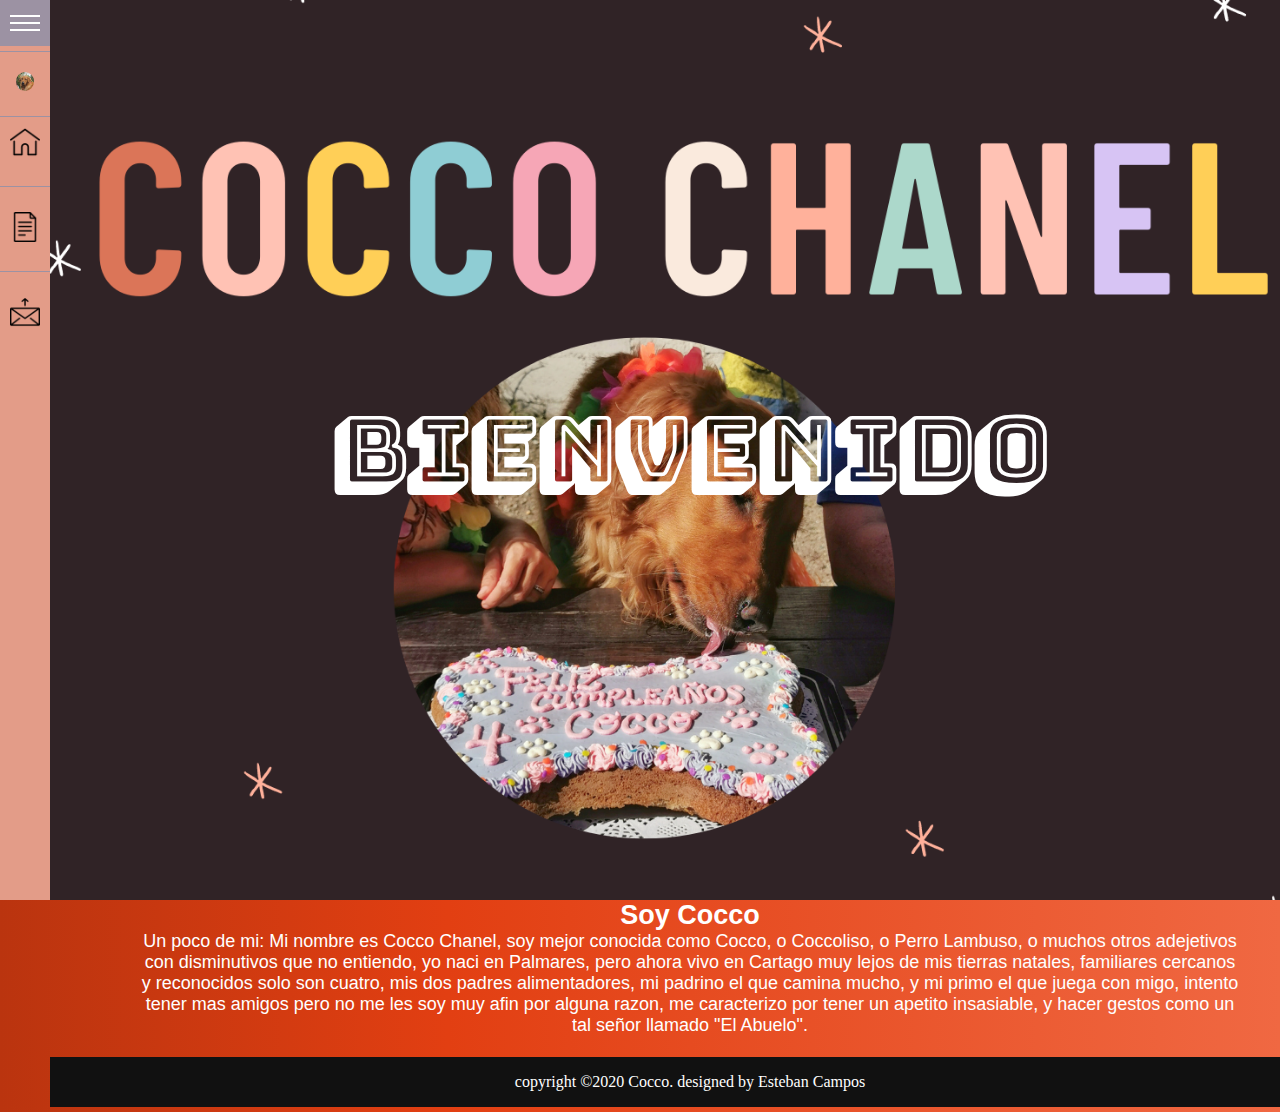
<file: LandingPage.html>
<!DOCTYPE html><!--Estandar usado HTML5-->
<html>

 <!-------------------------head------------------------->   

<head>
    <link rel="preconnect" href="https://fonts.gstatic.com">
    <link href="css/menulateral.css" rel="stylesheet">
    <link href="css/estiloLanding.css" rel="stylesheet">
    <link href="https://fonts.googleapis.com/css2?family=Bungee+Shade&family=Roboto&display=swap" rel="stylesheet">
    <meta charset="UTF-8"> <!--Especificacion el uso HTML5, caracteres, etc-->
    <meta name="COCO" content="Portafolio de COCO"> <!--Metadatos especificados-->
    <meta http-equiv="X-UA-Compatible" content="ie=edge">
    <title>Portafolio de COCCO</title>
</head>

<!-------------------------body------------------------->  

<body>

    <!--Inicio del menu-->
    <div id="sidemenu" class="menu-collapsed">

        <!--Header-->

        <div id="header">
            <div id="menu-btn">
                <div class="btn-hamburger"></div><!---->
                <div class="btn-hamburger"></div>
                <div class="btn-hamburger"></div>
            </div>
        </div>

        <!--Profile-->

        <div id="profile">
            <div id="photo"><img src="img/P1010039.jpg" alt=""></div>

            <div id="name"><span>Cocco Chanel</span></div>
        </div>

        <!--Items-->

        <div id="menu-items">
            <div class="item">
                <a href="#">
                    <div class="icon"><img src="img/086-home.png" alt=""></div>
                    <div class="title"><span>Pagina Principal</span></div>
                </a>
            </div>

            <div class="item separator"></div>

            <div class="item">
                <a href="html/Info.html">
                    <div class="icon"><img src="img/053-file.png" alt=""></div>
                    <div class="title"><span>Información</span></div>
                </a>
            </div>

            <div class="item separator"></div>

            <div class="item">
                <a href="html/contacto.html">
                    <div class="icon"><img src="img/092-message.png" alt=""></div>
                    <div class="title"><span>Contactar</span></div>
                </a>
            </div>
        </div>

    </div>

    <script>
    
        const btn = document.querySelector('#menu-btn');
        const menu = document.querySelector('#sidemenu');
        btn.addEventListener('click', e =>{ 
            menu.classList.toggle("menu-expanded");
            menu.classList.toggle("menu-collapsed");  

            document.querySelector('body').classList.toggle('body-expanded');
        });
    </script>
    <!--Final del menu-->

    <!--Inicio Content-->

    <header class="parallax-completo">
        <div class="texto-p">
            <h2>Bienvenido</h2>
        </div>
    </header> 
    <section class="center">
        <h2>Soy Cocco</h2>
        <p>Un poco de mi: Mi nombre es Cocco Chanel, soy mejor conocida como Cocco, o Coccoliso,
            o Perro Lambuso, o muchos otros adejetivos con disminutivos  que no entiendo, yo naci en Palmares, pero ahora vivo en Cartago muy lejos de mis tierras natales,
             familiares cercanos y reconocidos solo son cuatro, mis dos padres alimentadores, mi padrino el que camina mucho, y mi primo el que juega con migo, 
           intento tener mas amigos pero no me les soy muy afin por alguna razon, me caracterizo por tener un apetito insasiable, y hacer gestos como un tal señor llamado "El Abuelo".
           <br>
           <br>
        </p>
    </section>
    

    <!--Final Content-->

    <!--Inicio Footer-->
    <footer>
        <iframe src="html/Footer.html"></iframe>
    </footer>
    <!--Final Content-->
</body>

</html>
</file>
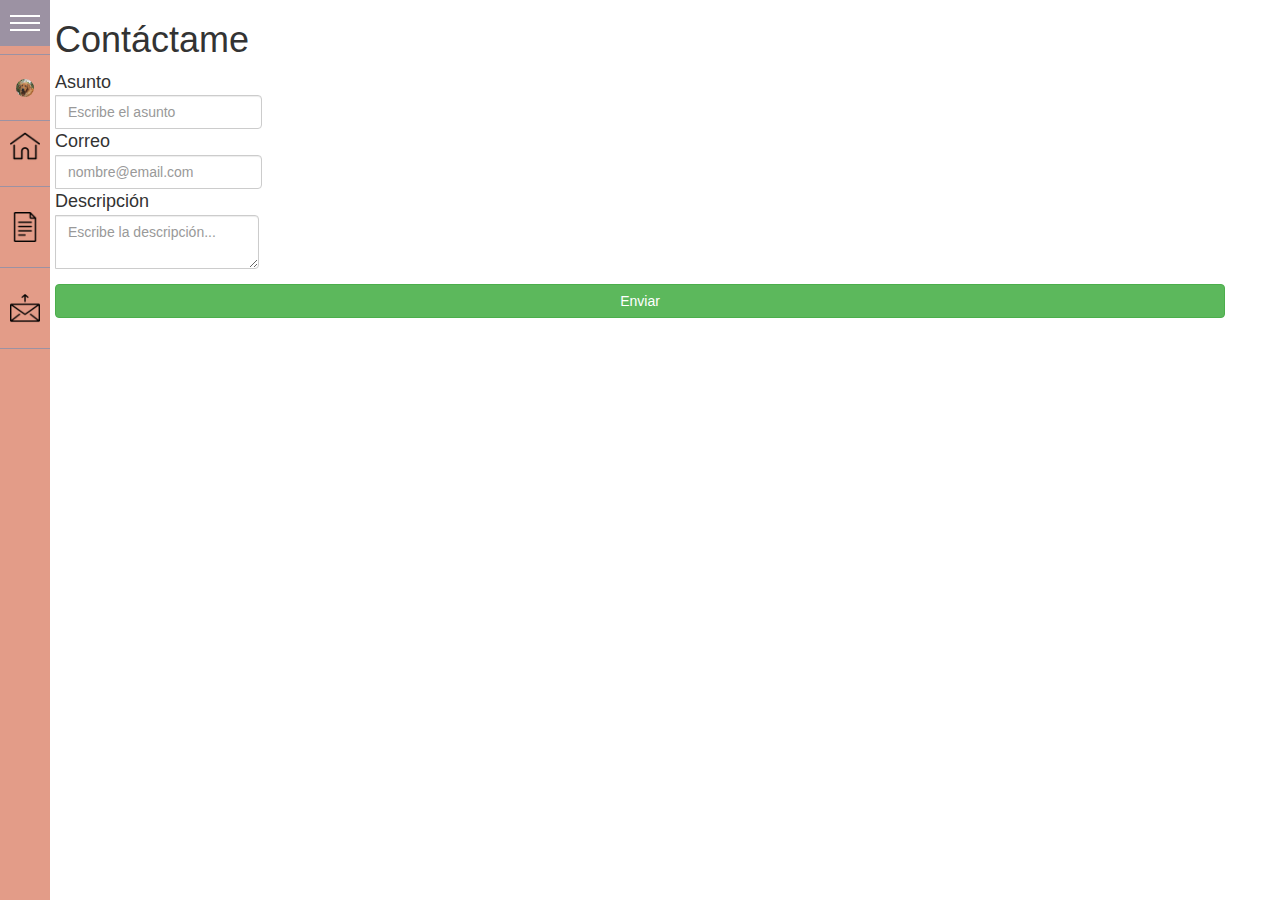
<file: html/contacto.html>
<!DOCTYPE html>
<html lang="en">
<head>
  <title>Contáctame</title>
  <meta charset="utf-8">
  <meta name="viewport" content="width=device-width, initial-scale=1">
  <link rel="stylesheet" href="https://maxcdn.bootstrapcdn.com/bootstrap/3.4.1/css/bootstrap.min.css">
  <link href="../css/menulateral.css" rel="stylesheet">
  <script src="https://ajax.googleapis.com/ajax/libs/jquery/3.5.1/jquery.min.js"></script>
  <link href="../css/Footer.css" rel="stylesheet">
  <script src="https://maxcdn.bootstrapcdn.com/bootstrap/3.4.1/js/bootstrap.min.js"></script>
</head>
<body>

<!--Inicio del menu-->
<div id="sidemenu" class="menu-collapsed">

    <!--Header-->

    <div id="header">
        <div id="menu-btn">
            <div class="btn-hamburger"></div><!---->
            <div class="btn-hamburger"></div>
            <div class="btn-hamburger"></div>
        </div>
    </div>

    <!--Profile-->

    <div id="profile">
        <div id="photo"><img src="../img/P1010039.jpg" alt=""></div>

        <div id="name"><span>Cocco Chanel</span></div>
    </div>

    <!--Items-->

    <div id="menu-items">
        <div class="item">
            <a href="../LandingPage.html">
                <div class="icon"><img src="../img/086-home.png" alt=""></div>
                <div class="title"><span>Pagina Principal</span></div>
            </a>
        </div>

        <div class="item separator"></div>

        <div class="item">
            <a href="Info.html">
                <div class="icon"><img src="../img/053-file.png" alt=""></div>
                <div class="title"><span>Información</span></div>
            </a>
        </div>

        <div class="item separator"></div>

        <div class="item">
            <a href="#">
                <div class="icon"><img src="../img/092-message.png" alt=""></div>
                <div class="title"><span>Contactar</span></div>
            </a>
        </div>

        <div class="item separator"></div>
    </div>

</div>

<script>

    const btn = document.querySelector('#menu-btn');
    const menu = document.querySelector('#sidemenu');
    btn.addEventListener('click', e =>{ 
        menu.classList.toggle("menu-expanded");
        menu.classList.toggle("menu-collapsed");  

        document.querySelector('body').classList.toggle('body-expanded');
    });
</script>
<!--Final del menu-->
<!--Inicio de content-->

<div class="container">
	<div class="row">
        <form action="enviar.php" method="post">
            <h1>Contáctame</h1>
            <div class="form-group">
                <div class="input-group ml-2 mb-2">
                    <div>
                        Asunto
                    </div>
                    <input type="text" class="form-control" id="asunto" name="asunto" placeholder="Escribe el asunto" required>
                </div>
                <div class="input-group ml-2 mb-2">
                    <div>
                        Correo
                    </div>
                    <input type="email" class="form-control" id="correo" name="correo" placeholder="nombre@email.com" required>
                </div>
                <div class="input-group ml-2 mb-2">
                    <div>
                        Descripción
                    </div>
                    <textarea class="form-control" id="message" name="message"placeholder="Escribe la descripción..." required></textarea>
                </div>
            </div>
            <div>
                <input type="submit" value="Enviar" class="btn btn-success btn-block rounded-0 py-2">
            </div>
        </form>
	</div>
    <!--Final del content-->
    
</div>
</file>
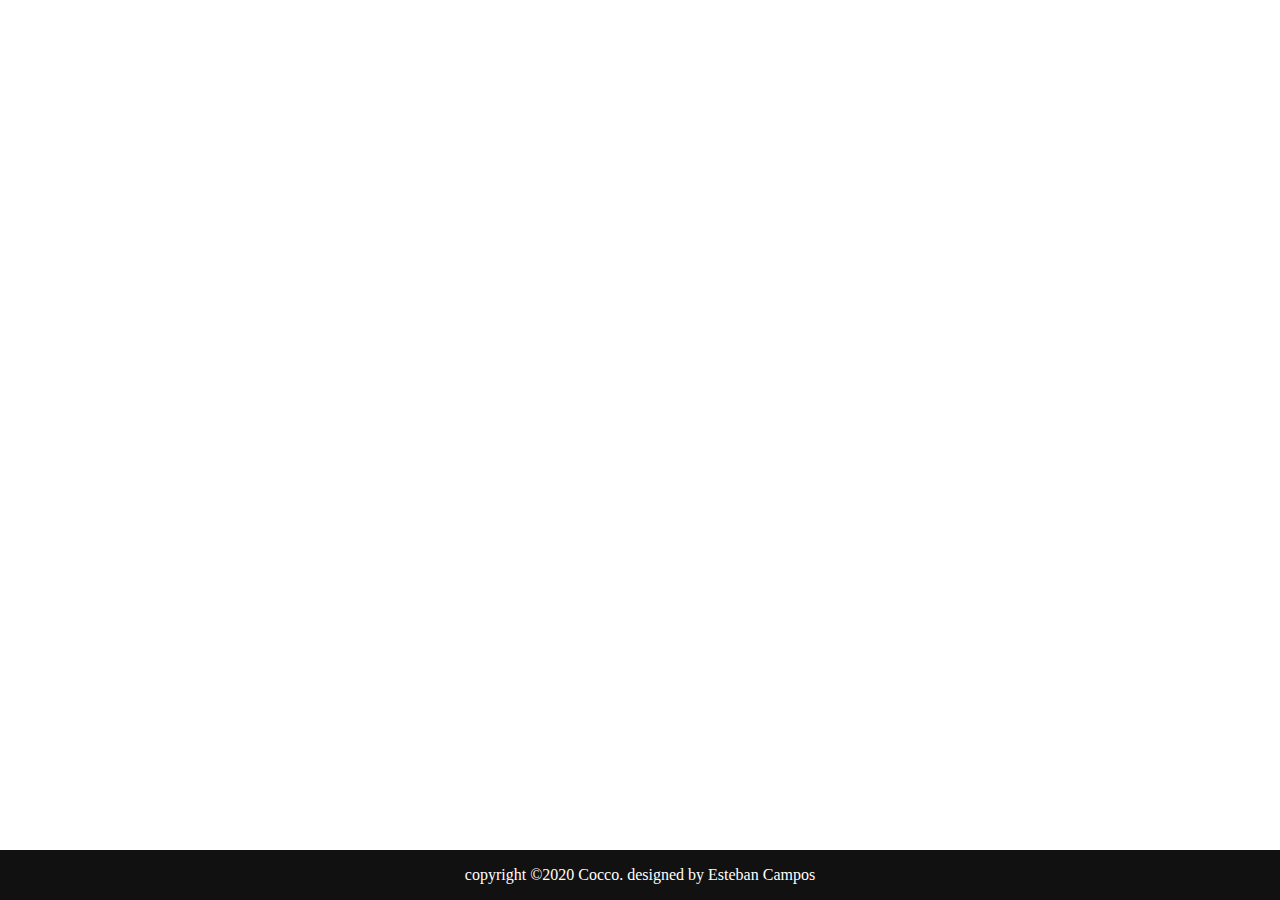
<file: html/Footer.html>
<!DOCTYPE html><!--Estandar usado HTML5-->
<html>

 <!-------------------------head------------------------->   

<head>
    <link href="../css/Footer.css" rel="stylesheet">
    <meta charset="UTF-8"> <!--Especificacion el uso HTML5, caracteres, etc-->
    <meta http-equiv="X-UA-Compatible" content="ie=edge">
</head>

<!-------------------------body------------------------->  

<body>

    <!--Inicio Footer-->

    <footer>
        <div class="footer">
            <p>copyright &copy;2020 Cocco. designed by <span>Esteban Campos</span></p>
        </div>
    </footer>

    <!--Final Content-->
</body>

</html>
</file>
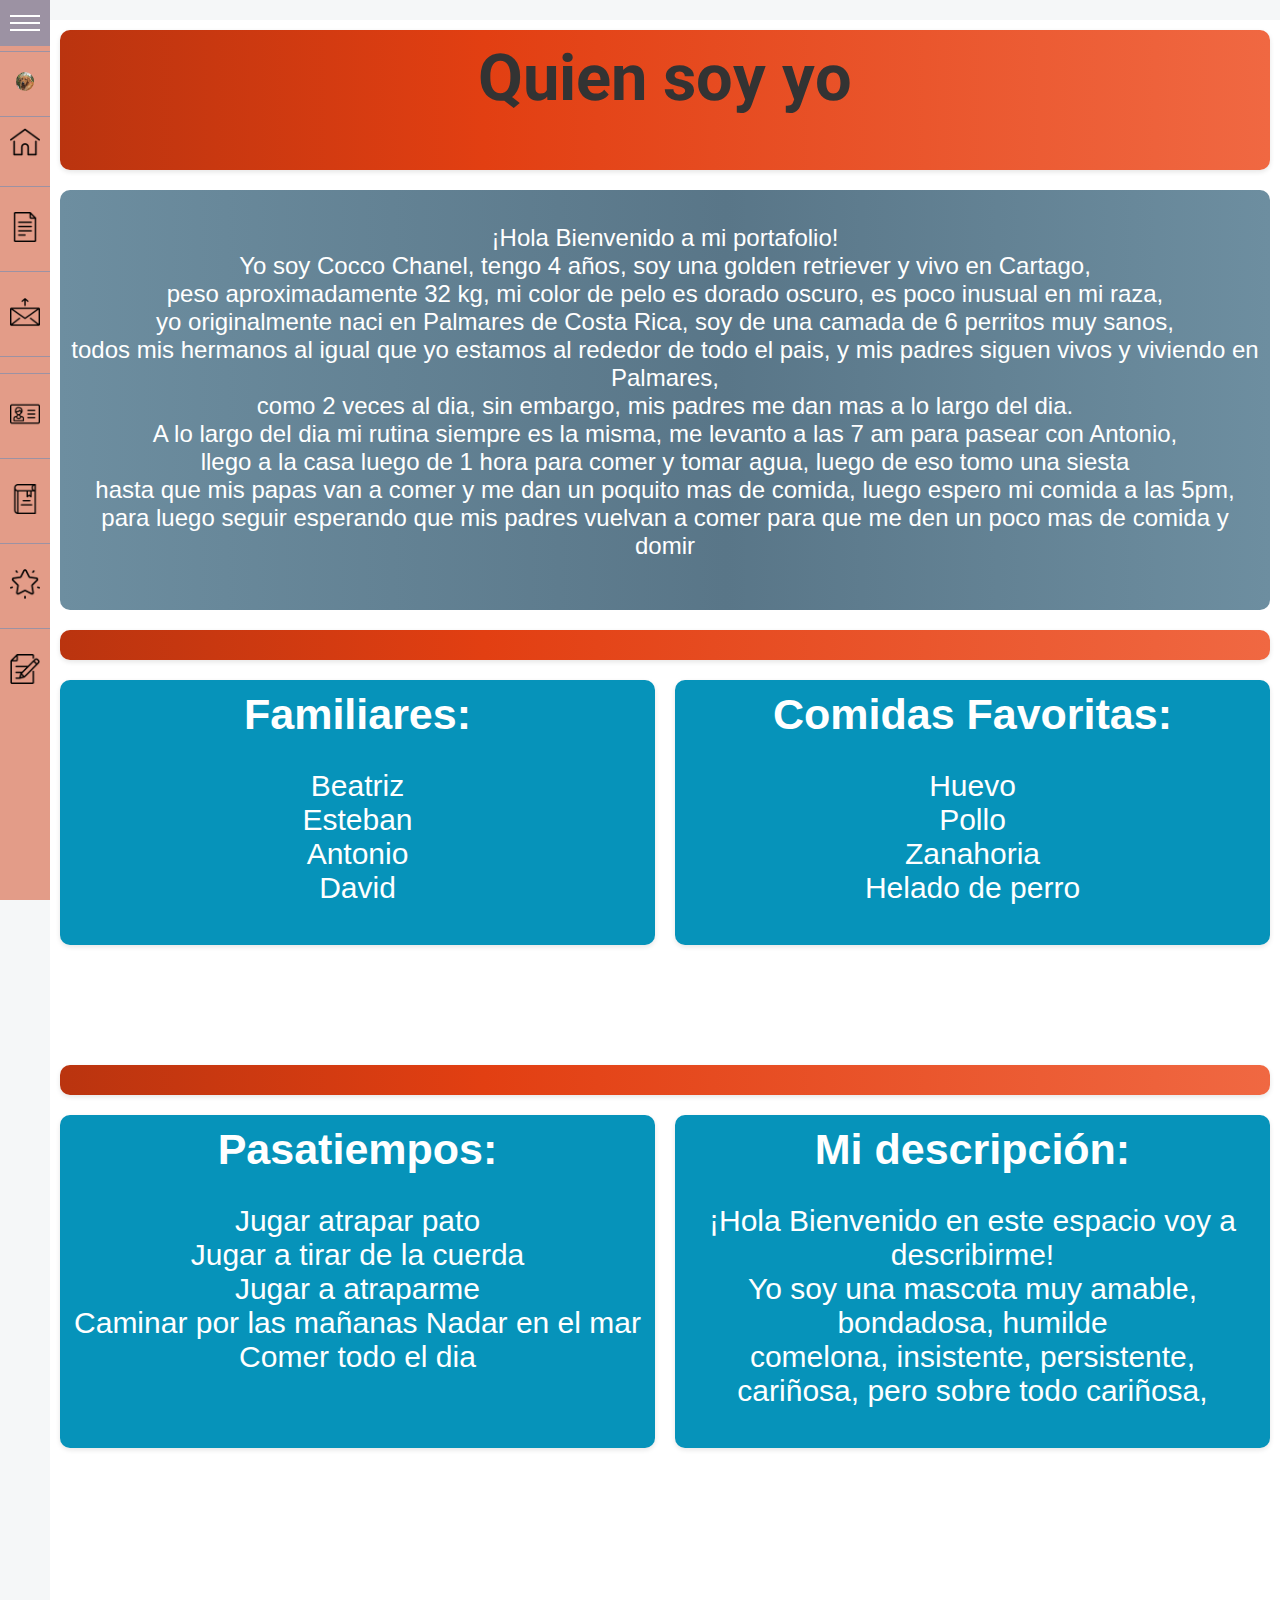
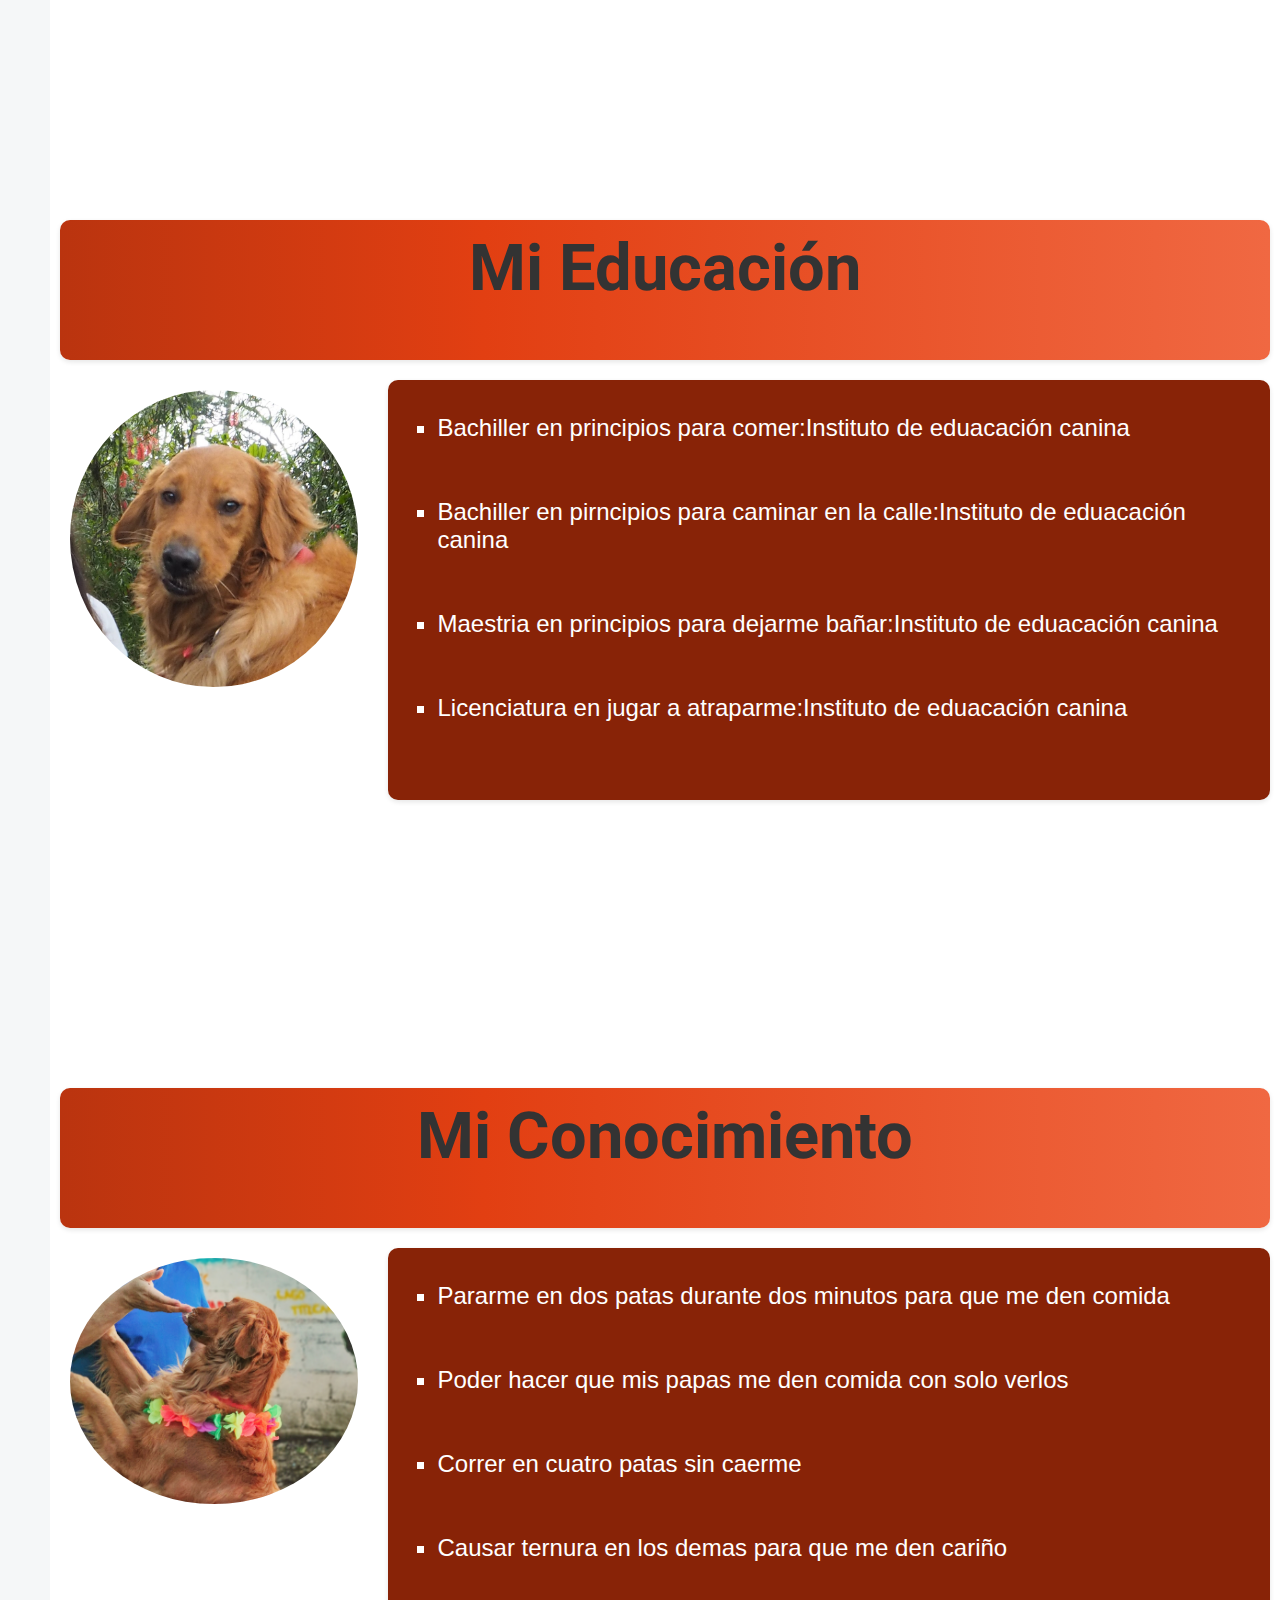
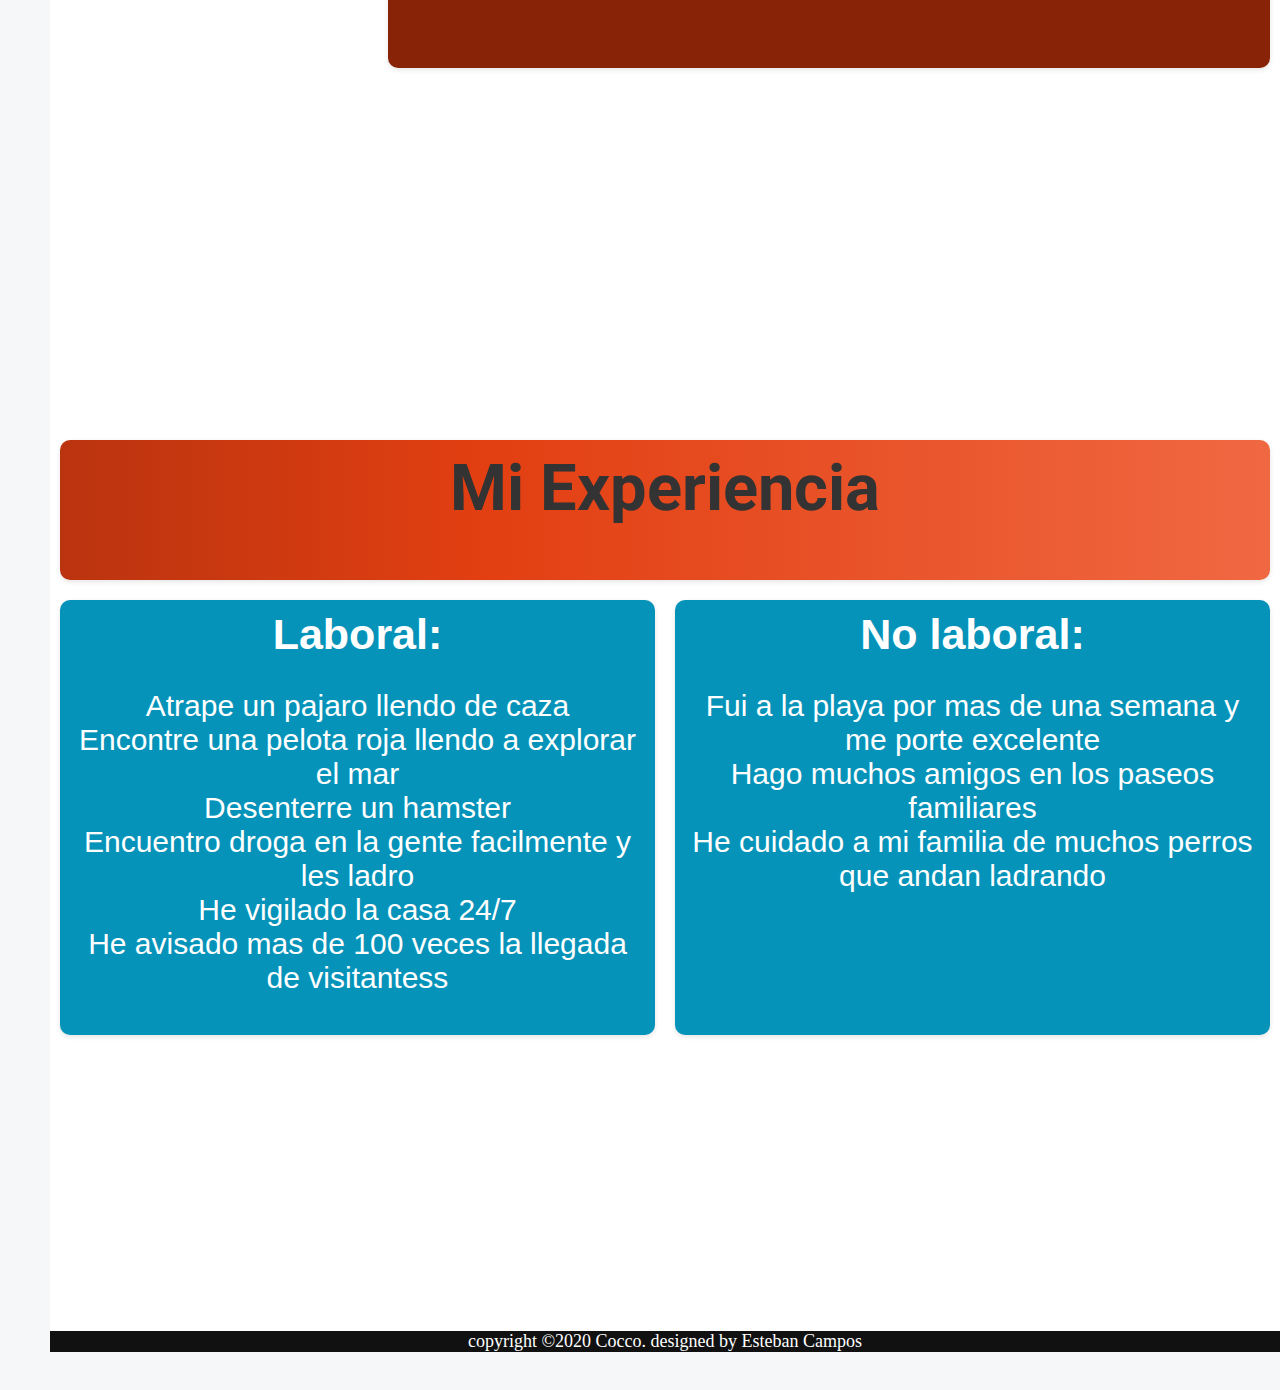
<file: html/Info.html>
<!DOCTYPE html><!--Estandar usado HTML5-->
<html>

 <!-------------------------head------------------------->   

<head>
    <link href="../css/menulateral.css" rel="stylesheet">
    <link href="../css/estiloInfo.css" rel="stylesheet">
    <link rel="stylesheet" href="https://fonts.googleapis.com/css2?family=Roboto:wght@700&display=swap">

    <meta charset="UTF-8"> <!--Especificacion el uso HTML5, caracteres, etc-->
    <meta name="COCO" content="Portafolio de COCO"> <!--Metadatos especificados-->
    <meta http-equiv="X-UA-Compatible" content="ie=edge">
    <title>Portafolio de COCCO</title>
</head>

<!-------------------------body------------------------->  

<body>

    <!--Inicio del menu-->
    <div id="sidemenu" class="menu-collapsed">

        <!--Header-->

        <div id="header">
            <div id="menu-btn">
                <div class="btn-hamburger"></div><!---->
                <div class="btn-hamburger"></div>
                <div class="btn-hamburger"></div>
            </div>
        </div>

        <!--Profile-->

        <div id="profile">
            <div id="photo"><img src="../img/P1010039.jpg" alt=""></div>

            <div id="name"><span>Cocco Chanel</span></div>
        </div>

        <!--Items-->

        <div id="menu-items">
            <div class="item">
                <a href="../LandingPage.html">
                    <div class="icon"><img src="../img/086-home.png" alt=""></div>
                    <div class="title"><span>Pagina Principal</span></div>
                </a>
            </div>

            <div class="item separator"></div>

            <div class="item">
                <a href="#">
                    <div class="icon"><img src="../img/053-file.png" alt=""></div>
                    <div class="title"><span>Información</span></div>
                </a>
            </div>

            <div class="item separator"></div>

            <div class="item">
                <a href="contacto.html">
                    <div class="icon"><img src="../img/092-message.png" alt=""></div>
                    <div class="title"><span>Contactar</span></div>
                </a>
            </div>

            <div class="item separator"></div>
            <div class="item separator"></div>


            <div class="item">
                <a href="#QuienSoy">
                    <div class="icon"><img src="../img/038-id card.png" alt=""></div>
                    <div class="title"><span>Quien soy</span></div>
                </a>
            </div>

            <div class="item separator"></div>

            <div class="item">
                <a href="#Educacion">
                    <div class="icon"><img src="../img/031-book.png" alt=""></div>
                    <div class="title"><span>Educacion</span></div>
                </a>
            </div>

            <div class="item separator"></div>

            <div class="item">
                <a href="#Conocimientos">
                    <div class="icon"><img src="../img/025-favorites.png" alt=""></div>
                    <div class="title"><span>Conocimiento</span></div>
                </a>
            </div>

            <div class="item separator"></div>

            <div class="item">
                <a href="#Experiencia">
                    <div class="icon"><img src="../img/012-edit.png" alt=""></div>
                    <div class="title"><span>Experiencia</span></div>
                </a>
            </div>
        </div>

    </div>

    <script>
    
        const btn = document.querySelector('#menu-btn');
        const menu = document.querySelector('#sidemenu');
        btn.addEventListener('click', e =>{ 
            menu.classList.toggle("menu-expanded");
            menu.classList.toggle("menu-collapsed");  

            document.querySelector('body').classList.toggle('body-expanded');
        });
    </script>
    <!--Final del menu-->

    <!--Inicio Content-->
    <header class="parallax-completo">
    </header>

    <!--Quien soy-->
    <div class="wrapper" id="QuienSoy">
        <header class="header">
            <h1>Quien soy yo</h1>
        </header>
        <article class="mainw">
            <p>¡Hola Bienvenido a mi portafolio!<br>
                Yo soy Cocco Chanel, tengo 4 años, soy una golden retriever y vivo en Cartago,<br>
                peso aproximadamente 32 kg, mi color de pelo es dorado oscuro, es poco inusual en mi raza,<br>
                yo originalmente naci en Palmares de Costa Rica, soy de una camada de 6 perritos muy sanos,<br>
                todos mis hermanos al igual que yo estamos al rededor de todo el pais, y mis padres siguen vivos y viviendo en Palmares,<br>
                como 2 veces al dia, sin embargo, mis padres me dan mas a lo largo del dia.<br>
                A lo largo del dia mi rutina siempre es la misma, me levanto a las 7 am para pasear con Antonio,<br>
                llego a la casa luego de 1 hora para comer y tomar agua, luego de eso tomo una siesta<br>
                hasta que mis papas van a comer y me dan un poquito mas de comida, luego espero mi comida a las 5pm,<br>
                para luego seguir esperando que mis padres vuelvan a comer para que me den un poco mas de comida y domir<br>

            </p>
        </article>
        <aside class="aside aside1">
            <h1>Familiares:</h1>
            <p>Beatriz<br>Esteban<br>Antonio<br>David</p>
        </aside>
        <aside class="aside aside2">
            <h1>Comidas Favoritas:</h1>
            <p>Huevo<br>Pollo<br>Zanahoria<br>Helado de perro</p>
        </aside>
        <header class="headerr">
        </header>
    </div>
    <div class="wrapper" id="QuienSoy">
        <header class="headerr">
        </header>
        <aside class="aside aside1">
            <h1>Pasatiempos:</h1>
            <p>Jugar atrapar pato<br>Jugar a tirar de la cuerda<br>
                Jugar a atraparme<br>Caminar por las mañanas
                Nadar en el mar<br>Comer todo el dia</p>
        </aside>
        <aside class="aside aside2">
            <h1>Mi descripción:</h1>
            <p>¡Hola Bienvenido en este espacio voy a describirme!<br>
                Yo soy una mascota muy amable, bondadosa, humilde<br>
                comelona, insistente, persistente, cariñosa, pero sobre todo cariñosa,<br>
        </aside>
    </div>
    <br></br>
    <br></br>
    <br></br>
    <br></br>
    <br></br>
    <br></br>
    <!--Estudios-->
    <div class="wrapper" id="Educacion">
        <header class="header">
            <h1>Mi Educación</h1>
        </header>
        <article class="main">
            <ul class="lista-cuadrados">
                <li>Bachiller en principios para comer:Instituto de eduacación canina</li>
                <br></br>
                <li>Bachiller en pirncipios para caminar en la calle:Instituto de eduacación canina</li>
                <br></br>
                <li>Maestria en principios para dejarme bañar:Instituto de eduacación canina</li>
                <br></br>
                <li>Licenciatura en jugar a atraparme:Instituto de eduacación canina</li>
            </ul>
        </article>
        <aside class="aside aside1w">
            <div class="imageperfil"><img src="../img/P1010039.jpg" alt=""></div>
        </aside>
    </div>
    <br></br>
    <br></br>
    <br></br>
    <br></br>
    <!--Conocimiento-->
    <div class="wrapper" id="Conocimientos">
        <header class="header">
            <h1>Mi Conocimiento</h1>
        </header>
        <article class="main">
            <ul class="lista-cuadrados">
                <li>Pararme en dos patas durante dos minutos para que me den comida</li>
                <br></br>
                <li>Poder hacer que mis papas me den comida con solo verlos</li>
                <br></br>
                <li>Correr en cuatro patas sin caerme</li>
                <br></br>
                <li>Causar ternura en los demas para que me den cariño</li>
            </ul>
        </article>
        <aside class="aside aside1w">
            <div class="imageperfil"><img src="../img/IMG_20201113_142832-01.jpeg" alt=""></div>
        </aside>
    </div>
    <br></br>
    <br></br>
    <br></br>
    <br></br>
    <br></br>
    <br></br>
    <div class="wrapper" id="Experiencia">
        <header class="header">
            <h1>Mi Experiencia</h1>
        </header>
        <aside class="aside aside1">
            <h1>Laboral:</h1>
            <p>Atrape un pajaro llendo de caza<br>Encontre una pelota roja llendo a explorar el mar<br>
                Desenterre un hamster<br>Encuentro droga en la gente facilmente y les ladro<br>
                He vigilado la casa 24/7<br>He avisado mas de 100 veces la llegada de visitantess</p>
        </aside>
        <aside class="aside aside2">
            <h1>No laboral:</h1>
            <p>Fui a la playa por mas de una semana y me porte excelente<br>
                Hago muchos amigos en los paseos familiares<br>
                He cuidado a mi familia de muchos perros que andan ladrando<br>
        </aside>
    </div>
    <br></br>
    <br></br>
    <br></br>
    <br></br>

  
    <!--Final Content-->

    <!--Inicio Footer-->
    <footer>
        <div class="footer">
            <p>copyright &copy;2020 Cocco. designed by <span>Esteban Campos</span></p>
        </div>
    </footer>
    <!--Final Content-->
</body>

</html>
</file>
<file: css/menulateral.css>
:root{
    --width:300px;
    --padding: 10px;
    --bgcolor:rgb(227,156,136);
    --hovercolor:rgb(156,146,163);
    --width-collapsed:50px
}

body{
    background-color: #ffffff;
    font-family: futura, Bold, sans-serif;
    font-size: 18px;
    padding: 0;
    margin: 0;
    margin-left: var(--width-collapsed);
}

.body-expanded{
    margin-left: var(--width);
    transition: background-color 2s linear;
}

#main-cointainer{
    color: white;
}

#sidemenu{
    background-color: var(--bgcolor);
    color: white;
    position: fixed;
    height: 100%;
    left: 0;
    top: 0;
}

#sidemenu a{
    color: white;
    text-decoration: none;
}

/*HEADER*/

#sidemenu #header{
    box-sizing: border-box;
    border-bottom: solid 1px var(--hovercolor);
}

#sidemenu #header #menu-btn{
    display: inline-block;
}

#sidemenu #header #menu-btn{ 
    cursor: pointer;
    padding: 10px;
    width: var(--width-collapsed);
    box-sizing: border-box;
}

#sidemenu #header #menu-btn:hover{
    background-color: var(--hovercolor);
}

#sidemenu #header #menu-btn .btn-hamburger{
    background-color: #ffffff;
    width: 100%;
    height: 2px;
    margin: 5px 0;
}

/*PROFILE*/

#sidemenu #profile{
    border-bottom: solid 1px var(--hovercolor);
    padding: var(--padding)0;
    text-align: center;
}

#sidemenu #profile #photo{
    box-sizing: border-box;
    padding: var(--padding);
    margin: 0 auto;
}

#sidemenu #profile #photo img{
    border-radius: 50%;
    width: 60%;
}

#sidemenu #profile #photo #sidemenu #profile #name{
    font-size: 25px;
    font-family: futura, Bold, sans-serif;
    padding: var(--padding) 0;
    overflow: hidden;
}

/*ITEM*/

#sidemenu #menu-items{
    overflow: hidden;
}

#sidemenu #menu-items .item{
    width: var(--width);
}

#sidemenu #menu-items .item .icon{
    display: inline-block;
}

#sidemenu #menu-items .item .icon,
#sidemenu #menu-items .item .title{
    font-size: 14px;
    font-family: futura, Bold, sans-serif;
    vertical-align: middle;
    overflow: hidden;
    display: inline-block;
}

#sidemenu #menu-items .item a{
    display: block;
}

#sidemenu #menu-items .item a:hover{
    background-color: var(--hovercolor);
}

#sidemenu  #menu-items .item .icon{
    box-sizing: border-box;
    padding: var(--padding);
    width: var(--width-collapsed);
}

#sidemenu  #menu-items .item .icon img{
    width: 100%;
}

#sidemenu  #menu-items .item .title{
    padding: var(--padding) 0;
}

#sidemenu  #menu-items .item.separator{
    height: 1px;
    border-bottom: solid 1px var(--hovercolor);
    margin: 15px 0;
}

.menu-expanded{
    width: var(--width);
    box-shadow: 0 0 10px rgba(0,0,0,0.5);
    transition: background-color 1s linear;
}

.menu-expanded #profile #photo {
    width: 250px;
}

.menu-expanded #profile #name {
    width: 100%;
}

.menu-collapsed{
    width: var(--width-collapsed);
}

.menu-collapsed #profile #name{
    display: none;
}

.menu-collapsed .item{
    width: 100px;
}
</file>
<file: css/estiloLanding.css>
*{
    margin: 0;
    padding: 0;
}

body{
    width: 100%;
    font-family: futura, Bold, sans-serif;
    background: linear-gradient(90deg, rgba(186, 52, 15) 0%, rgba(226, 63, 18) 35%, rgba(240, 104, 66) 100%);
}

.parallax-completo{
    width: 100%;
    height:100vh;
    background-image: url('COCO.png');
    background-position: center;
    background-size: cover;
    background-repeat: no-repeat;
    background-attachment: fixed;
    display: flex;
    justify-content: center;
    align-items: center;
}

.parallax-completo .texto-p{
    font-family: 'Bungee Shade', cursive;
    font-size:60px ;
    color:white;
    position: relative;
    -webkit-transition: font-size 1s ease;
    transition: font-size 1s ease;
}

.parallax-completo .texto-p:hover{
    font-size:80px ;
}


.center{
    max-width: 1100px;
    width: 90%;
    overflow: hidden;
    margin: auto;
    text-align: center;
    color: white;
    
}

.center .h2{
    font-family: 'Bungee Shade', cursive;
}

.center .h2:hover{
    font-family: 'Bungee Shade', cursive;
}

.espacio{
    padding: 30px 0 60px 0;
}

.espacio h2{
    text-align: center;
    padding: 30px;
}

.espacio p{
    text-align: justify;
}

.texto{
    background: #ccc;
    height:190px;
}

.texto h2{
    text-align: center;
    color: #000;
    display: flex;
    height:inherit;
    justify-content: center;
    align-items: center;
}

footer{
    width: 100%;
    height: 50px;
}

iframe{
    width: 100%;
    height: 50px;
    border-style: none;
}

.main{
    text-align: center;
    background: deepskyblue;
    height: 300px;
    font-size: 24px;
}

.main p{
    font-family: futura, Bold, sans-serif;
    font-size: 22px;
    color: white;
}

.main h2{
    font-family: futura, Bold, sans-serif;
    font-size: 36px;
    color: white;
}

.wrapper{
    display: flex;
    flex-flow: row wrap;
    text-align: center;
}

.wrapper>*{
    margin: 10px;
    flex: 1 100%;
    border-radius: 10px;
}

@media all and (min-width: 100px){
    .main{
        flex:3;
    }
    
    .main{
        order: 2;
    }

}

.item:hover {
    top: -2px;
    box-shadow: 0 4px 5px rgba(0,0,0,0.2);
  }
</file>
<file: css/Footer.css>
/*FOOTER*/

body{
    background: #fff;
    margin: 0;
    padding: 0;
    display: flex;
    min-height: 100vh;
    flex-wrap: wrap;
}

footer{
    align-self: flex-end;
    background: #111;
    height: auto;
    font-family: "Open Sans";
    text-align: center;
    width: 100%;
    color: white;
}

footer{
    width: 100%;
    height: 50px;
}

iframe{
    width: 100%;
    height: 50px;
    border-style: none;
}
</file>
<file: css/estiloInfo.css>
/*-----------FOOTER-----------*/
footer{
    align-self: flex-end;
    background: #111;
    height: auto;
    font-family: "Open Sans";
    text-align: center;
    width: 100%;
    color: white;
}

iframe{
    width: 100%;
    height: 50px;
    border-style: none;
    bottom:0;
    position: absolute;
}

/*-----------Content-----------*/

.wrapper{
    display: flex;
    flex-flow: row wrap;
    text-align: center;
    padding-bottom: 100px;
    
    
}

.wrapper>*{
    padding: 10px;
    margin: 10px;
    flex: 1 100%;
    border-radius: 10px;
}

.header{
    box-shadow: 0 2px 5px rgba(0,0,0,0.1);
    background: linear-gradient(90deg, rgba(186, 52, 15) 0%, rgba(226, 63, 18) 35%, rgba(240, 104, 66) 100%);
    height: 120px;
    color: white;
    font-family: 'Roboto', sans-serif;
    -webkit-transition: font-size 1s ease;
    transition: font-size 1s ease;
}

.header:hover{
    font-size: 48px;
}

.headerr{
    -webkit-transition: font-size 1s ease;
    transition: font-size 1s ease;
    box-shadow: 0 2px 5px rgba(0,0,0,0.1);
    height: 10px;
    color: white;
    background: linear-gradient(90deg, rgba(186, 52, 15) 0%, rgba(226, 63, 18) 35%, rgba(240, 104, 66) 100%);
}

.headerr:hover{
    font-size: 48px;
}

.header h1{
    font-size: 65px;
}

.main{
    box-shadow: 0 2px 5px rgba(0,0,0,0.1);
    text-align: left;
    color: white;
    background: #882307;
    height: 400px;
    font-size: 24px;
    list-style-position: center;
}

.main .lista-cuadrados{
    list-style-type: square;
    list-style-position: center;
}

.main p{
    text-align: center;
}

.mainw{
    text-align: center;
    color: white;
    background: linear-gradient(90deg, rgba(109, 142, 160) 0%, rgba(89, 118, 136) 55%, rgba(109, 142, 160) 100%);
    height: 400px;
    font-size: 24px;
}

.aside1{
    box-shadow: 0 2px 5px rgba(0,0,0,0.1);
    background: #0693BA;
    font-size: 23px;
    color: white;
}

.aside1 .lista-cuadrados{
    list-style-type: square;
    list-style-position: center;
}

.aside1w{
    
    background: #fff;
    font-size: 23px;
    color: white;
}

.aside1 p{
    font-size: 30px;
}

.aside1 h1{
    font-size: 43px;
    color: white;
}

.aside2 h1{
    font-size: 43px;
    color: white;
}

.aside1w .imageperfil img{
    border-radius: 50%;
    width: 100%;
}

.aside2{
    box-shadow: 0 2px 5px rgba(0,0,0,0.1);
    background: #0693BA;
    font-size: 23px;
    color: white;
}

.aside2 p{
    font-size: 30px;
}

@media all and (min-width: 800px){
    .main{
        flex:3;
    }
    
    
    .aside1{
        order: 1;
    }

    .aside2{
        order: 2;
    }

    .main{
        order: 2;
    }
    

}

@media all and (min-width: 600px){
    .aside{
        flex: 1;
    }
}

/*-----------stuff-----------*/

html {
    background: #f5f7f8;
    font-family: 'Roboto', sans-serif;
    -webkit-font-smoothing: antialiased;
    padding: 20px 0;
  }
  
  .band {
    width: 90%;
    max-width: 1240px;
    margin: 0 auto;
    
    display: grid;
    
    grid-template-columns: 1fr;
    grid-template-rows: auto;
    grid-gap: 20px;
    
  }
  
  @media only screen and (min-width: 500px) {
    .band {
      grid-template-columns: 1fr 1fr;
    }  
    .item-1 {
    grid-column: 1/ span 2;
    }
    .item-1 h1 {
      font-size: 30px;
    }
  }
  
  @media only screen and (min-width: 850px) {
    .band {
      grid-template-columns: 1fr 1fr 1fr 1fr;
    }
  }
  
  /* card */
  
  .card {
    min-height: 100%;
    background: white;
    box-shadow: 0 2px 5px rgba(0,0,0,0.1);
    display: flex;
    flex-direction: column;
    text-decoration: none;
    color: #444;
    position: relative;
    top: 0;
    transition: all .1s ease-in;
  }
  
  .card:hover {
    top: -2px;
    box-shadow: 0 4px 5px rgba(0,0,0,0.2);
  }

  .item:hover {
    top: -2px;
    box-shadow: 0 4px 5px rgba(0,0,0,0.2);
  }

  .card article {
    padding: 20px;
    display: flex;
    
    flex: 1;
    justify-content: space-between;
    flex-direction: column;
    
  }
  .card .thumb {
    padding-bottom: 60%;
    background-size: cover;
    background-position: center center;
  }
  
  .card p { 
    flex: 1; /* make p grow to fill available space*/
    line-height: 1.4;
  }
  
  /* typography */
  h1 {
    font-size: 20px;
    margin: 0;
    color: #333;
  }
  
  .card span {
    font-size: 12px;
    font-weight: bold;
    color: #999;
    text-transform: uppercase;
    letter-spacing: .05em;
    margin: 2em 0 0 0;
  }
</file>
